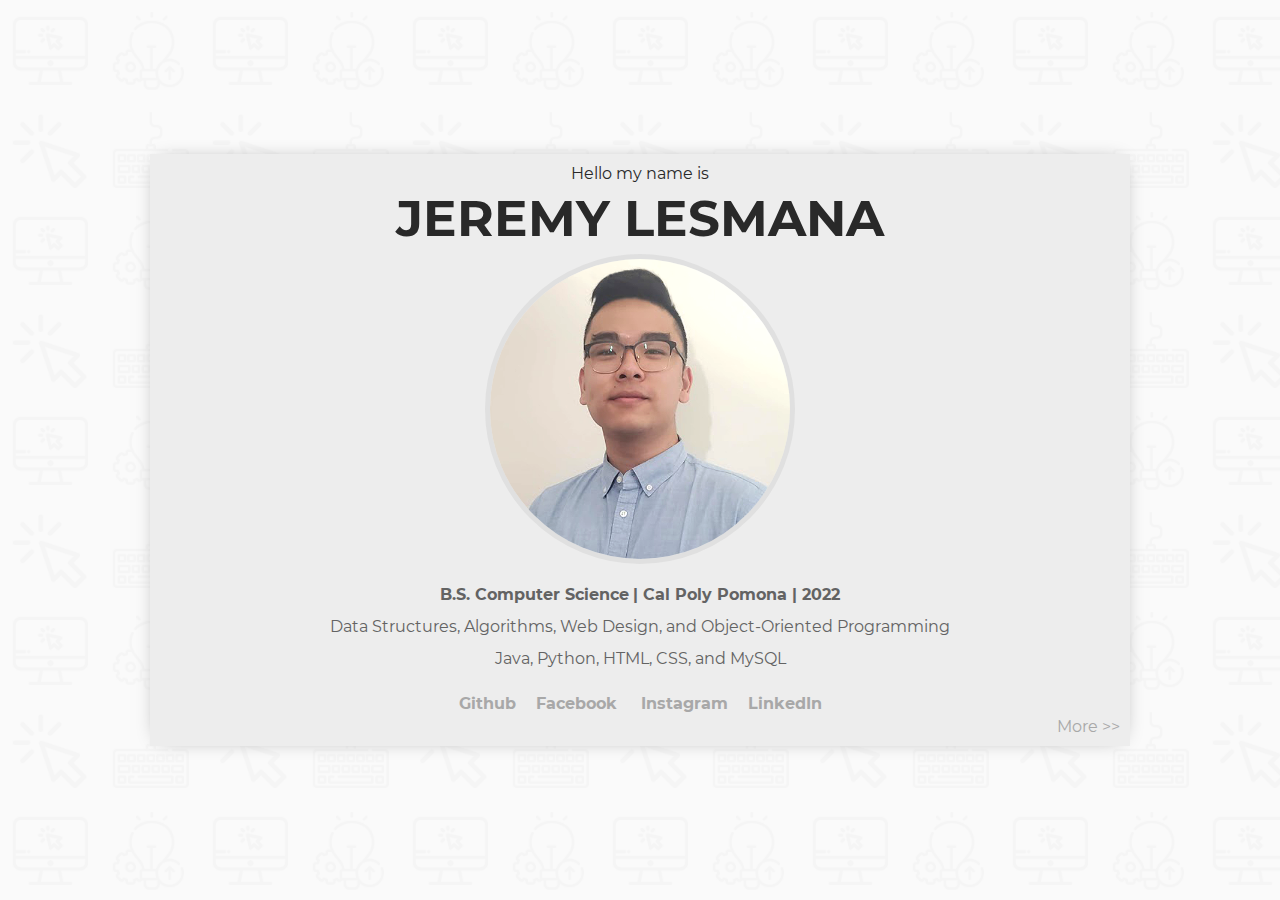
<file: index.html>
<html>
<head>
	<title>Jeremy Lesmana</title>

	<meta name="viewport" content="width=device-width, initial-scale=1.0">
	<link rel="stylesheet" href="style.css">

</head>
<body>
	<div class="pageWrap">
		<!-- starting the top of the box-->
		<div class="mainBox container centerText padding10">
			<div class="fontReg gray-dark">Hello my name is</div>
			<div class="fontBold fontBig padding5 gray-dark">JEREMY LESMANA</div>
			<img src="headshot.png" class="nicePic">
			<div class="pageGap15"></div>
			<div class="selfBio fontReg gray-med">
				<div class="fontBold title1">
					B.S. Computer Science</div>
				<div class="fontBold title1">
					| Cal Poly Pomona | 2022
				</div><br>
				Data Structures, Algorithms, Web Design, and Object-Oriented Programming<br>
				Java, Python, HTML, CSS, and MySQL
			</div>
			<div class="pageGap15"></div>

			<div class="socialWrapper">
				<a href="https://github.com/jeremylesmana" class="noDecor socialBox gray-light" target="_blank">
					Github
				</a>

				<a href="https://www.facebook.com/Lxsmana"  class="noDecor socialBox gray-light" target="_blank">
					Facebook
				</a>
			</div>
			<div class="socialWrapper">
				<a href="https://www.instagram.com/jeremy.lesmana/"  class="noDecor socialBox gray-light" target="_blank">
					Instagram
				</a>

				<a href="https://www.linkedin.com/in/jeremylesmana/"  class="noDecor socialBox gray-light" target="_blank">
					LinkedIn
				</a>
			</div>
			<br>
			<div class="moreButton">
				<a href="more.html" class="fontReg gray-light noDecor">More >></a>
			</div>
	</div>

</body>
</html>
</file>
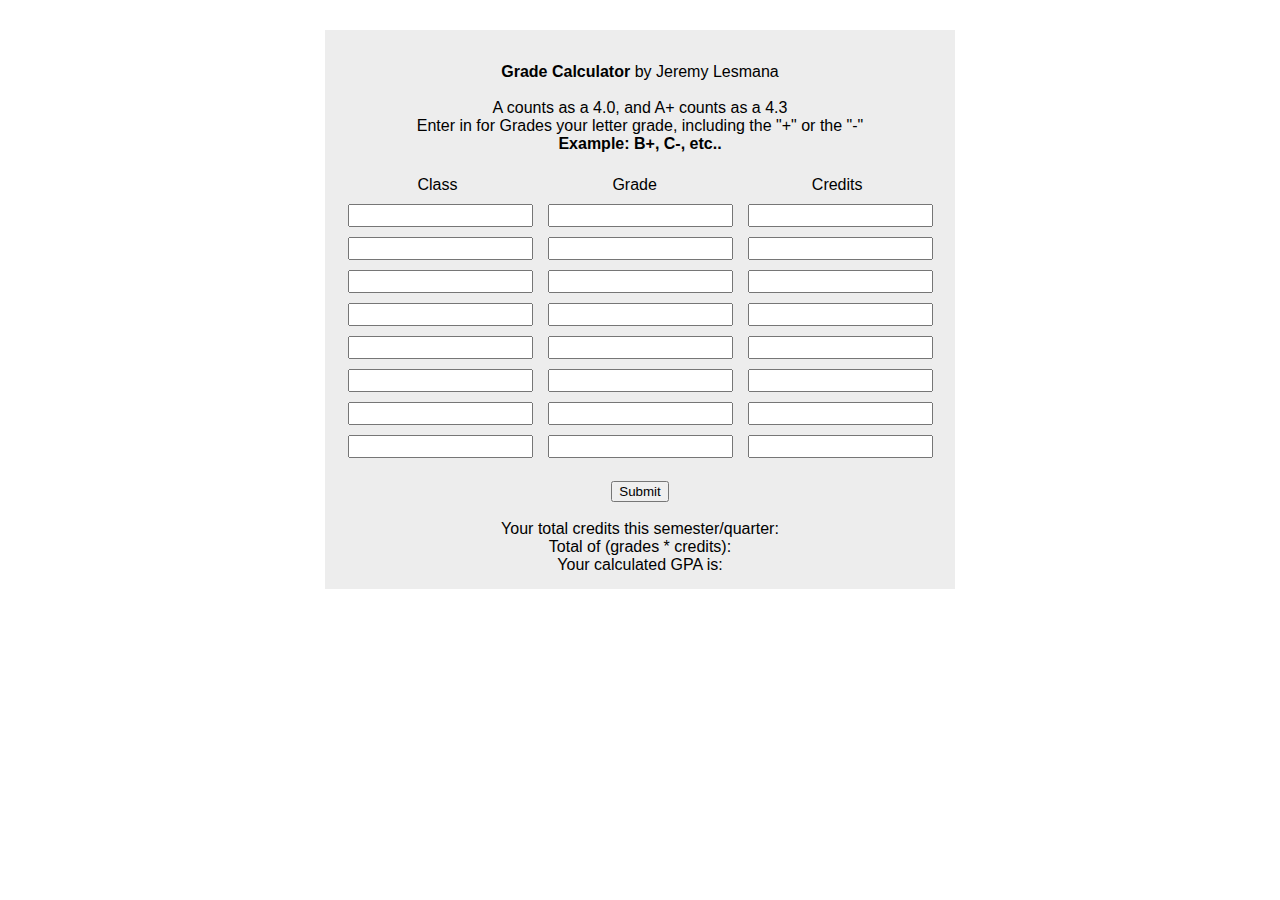
<file: jsTesting/gpa-calculator/index.html>
<!DOCTYPE html>
<html lang="en" dir="ltr">
  <head>
    <meta charset="utf-8">
    <meta name="viewport" content="width=device-width, initial-scale=1.0">
    <link rel="stylesheet" href="style.css">
    <title>GPA Calculator</title>
    <script type="text/javascript" src="gpa.js"></script>
  </head>
  <!-- yes I coded all this :) Jeremy Lesmana-->
  <!-- I know it's a bit messy, but I'm still learning javascript -->

  <body>
    <div class="padding15"></div>
    <div class="wrapper padding15"><br>
      <span><b>Grade Calculator</b> by Jeremy Lesmana</span><br><br>
      <span>A counts as a 4.0, and A+ counts as a 4.3<br>
        Enter in for Grades your letter grade, including the "+" or the "-"<br>
        <b>Example: B+, C-, etc..</b></span><br><br>
      <div class="inputLine">
        <span>Class</span>
        <span>Grade</span>
        <span>Credits</span>
      </div>

      <div class="inputLine">
        <input type="text" id="class1">
        <input type="text" id="grade1">
        <input type="text" id="credit1">
      </div>

      <div class="inputLine">
        <input type="text" id="class2">
        <input type="text" id="grade2">
        <input type="text" id="credit2">
      </div>

      <div class="inputLine">
        <input type="text" id="class3">
        <input type="text" id="grade3">
        <input type="text" id="credit3">
      </div>

      <div class="inputLine">
        <input type="text" id="class4">
        <input type="text" id="grade4">
        <input type="text" id="credit4">
      </div>

      <div class="inputLine">
        <input type="text" id="class5">
        <input type="text" id="grade5">
        <input type="text" id="credit5">
      </div>

      <div class="inputLine">
        <input type="text" id="class6">
        <input type="text" id="grade6">
        <input type="text" id="credit6">
      </div>

      <div class="inputLine">
        <input type="text" id="class7">
        <input type="text" id="grade7">
        <input type="text" id="credit7">
      </div>

      <div class="inputLine">
        <input type="text" id="class8">
        <input type="text" id="grade8">
        <input type="text" id="credit8">
      </div>
      <br>
      <button type="button" id="submitButton" onclick="calculate()">Submit</button>
      <br><br>
      Your total credits this semester/quarter: <span id="totalCred" style="font-weight: bold;"></span><br>
      Total of (grades * credits): <span id="totalGrade" style="font-weight: bold;"></span><br>
      Your calculated GPA is: <span id="result" style="font-weight: bold;"></span>
      <br>
      <span class="errorMsg"></span>
    </div>

    <!-- script starts here-->


  </body>
</html>
</file>
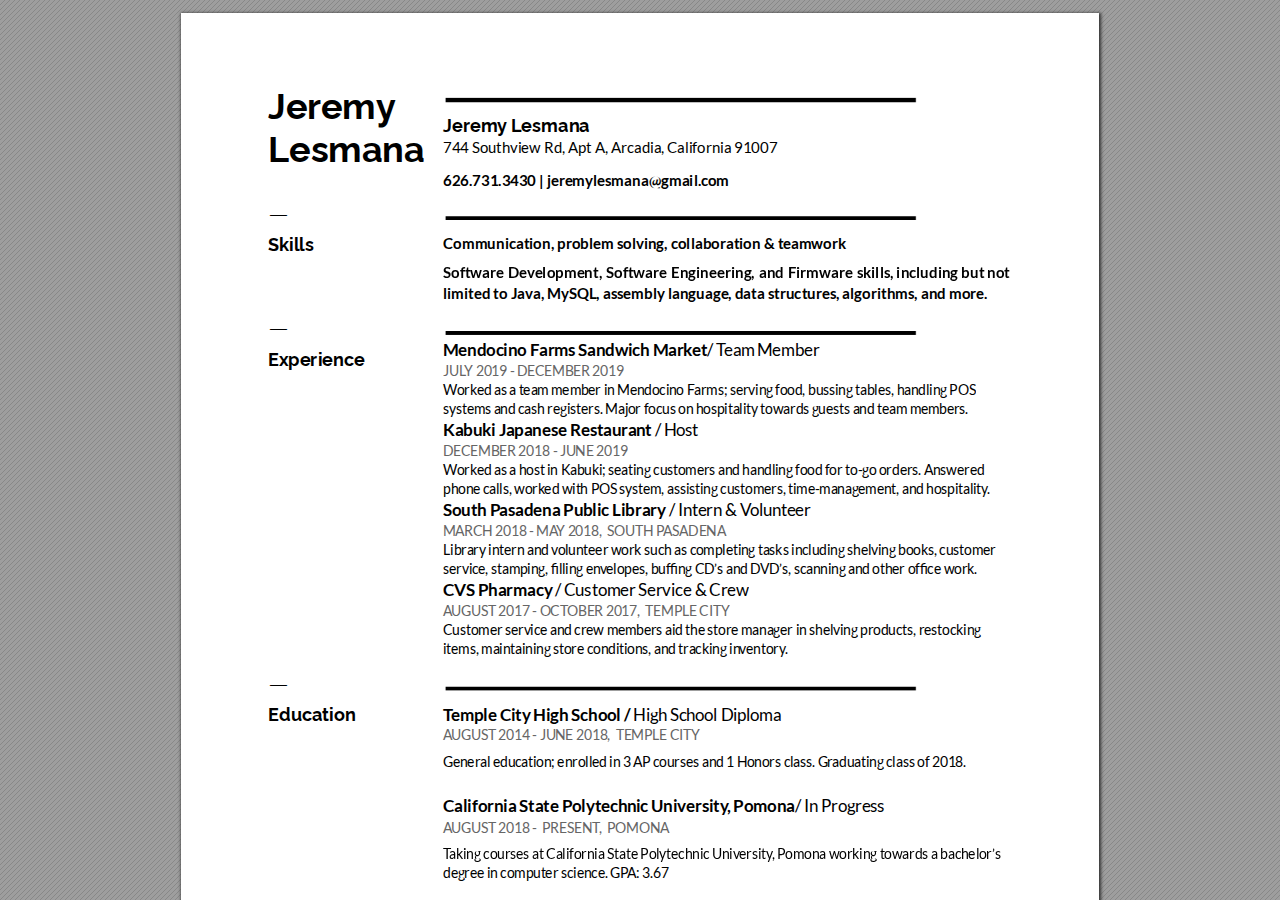
<file: Resume.html>
<!DOCTYPE html>
<!-- Created by pdf2htmlEX (https://github.com/pdf2htmlEX/pdf2htmlEX) -->
<html xmlns="http://www.w3.org/1999/xhtml">
<head>
<meta charset="utf-8"/>
<meta name="generator" content="pdf2htmlEX"/>
<meta http-equiv="X-UA-Compatible" content="IE=edge,chrome=1"/>
<style type="text/css">
/*! 
 * Base CSS for pdf2htmlEX
 * Copyright 2012,2013 Lu Wang <coolwanglu@gmail.com> 
 * https://github.com/pdf2htmlEX/pdf2htmlEX/blob/master/share/LICENSE
 */#sidebar{position:absolute;top:0;left:0;bottom:0;width:250px;padding:0;margin:0;overflow:auto}#page-container{position:absolute;top:0;left:0;margin:0;padding:0;border:0}@media screen{#sidebar.opened+#page-container{left:250px}#page-container{bottom:0;right:0;overflow:auto}.loading-indicator{display:none}.loading-indicator.active{display:block;position:absolute;width:64px;height:64px;top:50%;left:50%;margin-top:-32px;margin-left:-32px}.loading-indicator img{position:absolute;top:0;left:0;bottom:0;right:0}}@media print{@page{margin:0}html{margin:0}body{margin:0;-webkit-print-color-adjust:exact}#sidebar{display:none}#page-container{width:auto;height:auto;overflow:visible;background-color:transparent}.d{display:none}}.pf{position:relative;background-color:white;overflow:hidden;margin:0;border:0}.pc{position:absolute;border:0;padding:0;margin:0;top:0;left:0;width:100%;height:100%;overflow:hidden;display:block;transform-origin:0 0;-ms-transform-origin:0 0;-webkit-transform-origin:0 0}.pc.opened{display:block}.bf{position:absolute;border:0;margin:0;top:0;bottom:0;width:100%;height:100%;-ms-user-select:none;-moz-user-select:none;-webkit-user-select:none;user-select:none}.bi{position:absolute;border:0;margin:0;-ms-user-select:none;-moz-user-select:none;-webkit-user-select:none;user-select:none}@media print{.pf{margin:0;box-shadow:none;page-break-after:always;page-break-inside:avoid}@-moz-document url-prefix(){.pf{overflow:visible;border:1px solid #fff}.pc{overflow:visible}}}.c{position:absolute;border:0;padding:0;margin:0;overflow:hidden;display:block}.t{position:absolute;white-space:pre;font-size:1px;transform-origin:0 100%;-ms-transform-origin:0 100%;-webkit-transform-origin:0 100%;unicode-bidi:bidi-override;-moz-font-feature-settings:"liga" 0}.t:after{content:''}.t:before{content:'';display:inline-block}.t span{position:relative;unicode-bidi:bidi-override}._{display:inline-block;color:transparent;z-index:-1}::selection{background:rgba(127,255,255,0.4)}::-moz-selection{background:rgba(127,255,255,0.4)}.pi{display:none}.d{position:absolute;transform-origin:0 100%;-ms-transform-origin:0 100%;-webkit-transform-origin:0 100%}.it{border:0;background-color:rgba(255,255,255,0.0)}.ir:hover{cursor:pointer}</style>
<style type="text/css">
/*! 
 * Fancy styles for pdf2htmlEX
 * Copyright 2012,2013 Lu Wang <coolwanglu@gmail.com> 
 * https://github.com/pdf2htmlEX/pdf2htmlEX/blob/master/share/LICENSE
 */@keyframes fadein{from{opacity:0}to{opacity:1}}@-webkit-keyframes fadein{from{opacity:0}to{opacity:1}}@keyframes swing{0{transform:rotate(0)}10%{transform:rotate(0)}90%{transform:rotate(720deg)}100%{transform:rotate(720deg)}}@-webkit-keyframes swing{0{-webkit-transform:rotate(0)}10%{-webkit-transform:rotate(0)}90%{-webkit-transform:rotate(720deg)}100%{-webkit-transform:rotate(720deg)}}@media screen{#sidebar{background-color:#2f3236;background-image:url("[data-uri]")}#outline{font-family:Georgia,Times,"Times New Roman",serif;font-size:13px;margin:2em 1em}#outline ul{padding:0}#outline li{list-style-type:none;margin:1em 0}#outline li>ul{margin-left:1em}#outline a,#outline a:visited,#outline a:hover,#outline a:active{line-height:1.2;color:#e8e8e8;text-overflow:ellipsis;white-space:nowrap;text-decoration:none;display:block;overflow:hidden;outline:0}#outline a:hover{color:#0cf}#page-container{background-color:#9e9e9e;background-image:url("[data-uri]");-webkit-transition:left 500ms;transition:left 500ms}.pf{margin:13px auto;box-shadow:1px 1px 3px 1px #333;border-collapse:separate}.pc.opened{-webkit-animation:fadein 100ms;animation:fadein 100ms}.loading-indicator.active{-webkit-animation:swing 1.5s ease-in-out .01s infinite alternate none;animation:swing 1.5s ease-in-out .01s infinite alternate none}.checked{background:no-repeat url([data-uri])}}</style>
<style type="text/css">
.ff0{font-family:sans-serif;visibility:hidden;}
@font-face{font-family:ff1;src:url('[data-uri]')format("woff");}.ff1{font-family:ff1;line-height:0.959000;font-style:normal;font-weight:normal;visibility:visible;}
@font-face{font-family:ff2;src:url('[data-uri]')format("woff");}.ff2{font-family:ff2;line-height:0.958000;font-style:normal;font-weight:normal;visibility:visible;}
@font-face{font-family:ff3;src:url('[data-uri]')format("woff");}.ff3{font-family:ff3;line-height:0.954000;font-style:normal;font-weight:normal;visibility:visible;}
@font-face{font-family:ff4;src:url('[data-uri]')format("woff");}.ff4{font-family:ff4;line-height:0.708008;font-style:normal;font-weight:normal;visibility:visible;}
@font-face{font-family:ff5;src:url('[data-uri]')format("woff");}.ff5{font-family:ff5;line-height:0.666504;font-style:normal;font-weight:normal;visibility:visible;}
.m0{transform:matrix(0.375000,0.000000,0.000000,0.375000,0,0);-ms-transform:matrix(0.375000,0.000000,0.000000,0.375000,0,0);-webkit-transform:matrix(0.375000,0.000000,0.000000,0.375000,0,0);}
.v0{vertical-align:0.000000px;}
.ls0{letter-spacing:0.000000px;}
.sc_{text-shadow:none;}
.sc0{text-shadow:-0.015em 0 transparent,0 0.015em transparent,0.015em 0 transparent,0 -0.015em  transparent;}
@media screen and (-webkit-min-device-pixel-ratio:0){
.sc_{-webkit-text-stroke:0px transparent;}
.sc0{-webkit-text-stroke:0.015em transparent;text-shadow:none;}
}
.ws0{word-spacing:0.000000px;}
._4{margin-left:-10.001953px;}
._2{margin-left:-4.951173px;}
._3{margin-left:-3.815608px;}
._5{margin-left:-2.562199px;}
._0{margin-left:-1.535774px;}
._1{width:10.652270px;}
.fc1{color:rgb(102,102,102);}
.fc0{color:rgb(0,0,0);}
.fs5{font-size:36.000000px;}
.fs2{font-size:39.999999px;}
.fs4{font-size:44.000001px;}
.fs1{font-size:48.000000px;}
.fs3{font-size:55.999998px;}
.fs0{font-size:96.000000px;}
.y0{bottom:-0.750000px;}
.y7{bottom:11.100000px;}
.ya{bottom:12.720001px;}
.ye{bottom:13.725000px;}
.y3{bottom:13.815001px;}
.y20{bottom:14.039999px;}
.y2e{bottom:19.664999px;}
.y28{bottom:32.415000px;}
.y1f{bottom:33.164999px;}
.yd{bottom:33.975001px;}
.y9{bottom:40.590000px;}
.y6{bottom:44.100000px;}
.y2d{bottom:45.225000px;}
.y1e{bottom:52.289999px;}
.y2{bottom:56.565001px;}
.y27{bottom:59.039999px;}
.yc{bottom:63.225001px;}
.y5{bottom:65.969999px;}
.y1d{bottom:71.910000px;}
.y26{bottom:79.409999px;}
.y2c{bottom:82.664999px;}
.y1c{bottom:93.914999px;}
.y2b{bottom:108.225001px;}
.y1b{bottom:113.039999px;}
.y25{bottom:124.665000px;}
.y1a{bottom:132.164999px;}
.y2a{bottom:149.625000px;}
.y24{bottom:151.289999px;}
.y19{bottom:151.785000px;}
.y23{bottom:170.910000px;}
.y18{bottom:173.789999px;}
.y17{bottom:192.914999px;}
.y16{bottom:212.039999px;}
.y15{bottom:231.660000px;}
.y29{bottom:243.000000px;}
.y14{bottom:253.664999px;}
.y13{bottom:272.789999px;}
.y12{bottom:291.914999px;}
.y22{bottom:309.375000px;}
.y11{bottom:311.535000px;}
.y21{bottom:466.875000px;}
.y10{bottom:533.250000px;}
.yf{bottom:822.375000px;}
.yb{bottom:888.750000px;}
.y8{bottom:937.125000px;}
.y4{bottom:1003.500000px;}
.y1{bottom:1024.875000px;}
.hd{height:27.918000px;}
.h7{height:30.939999px;}
.h6{height:31.019999px;}
.hc{height:34.122001px;}
.h5{height:35.040000px;}
.h9{height:39.648436px;}
.h8{height:66.375000px;}
.h3{height:70.080000px;}
.h2{height:96.750000px;}
.ha{height:114.750000px;}
.h4{height:118.125000px;}
.hf{height:159.750000px;}
.he{height:223.875000px;}
.hb{height:355.500000px;}
.h0{height:1188.000000px;}
.h1{height:1188.750000px;}
.w2{width:173.250000px;}
.w3{width:582.750000px;}
.w0{width:918.000000px;}
.w1{width:918.750000px;}
.x0{left:0.000000px;}
.x2{left:5.625000px;}
.x4{left:7.875000px;}
.x1{left:81.000000px;}
.x3{left:254.250000px;}
@media print{
.v0{vertical-align:0.000000pt;}
.ls0{letter-spacing:0.000000pt;}
.ws0{word-spacing:0.000000pt;}
._4{margin-left:-8.890625pt;}
._2{margin-left:-4.401042pt;}
._3{margin-left:-3.391651pt;}
._5{margin-left:-2.277510pt;}
._0{margin-left:-1.365133pt;}
._1{width:9.468685pt;}
.fs5{font-size:32.000000pt;}
.fs2{font-size:35.555555pt;}
.fs4{font-size:39.111112pt;}
.fs1{font-size:42.666667pt;}
.fs3{font-size:49.777776pt;}
.fs0{font-size:85.333333pt;}
.y0{bottom:-0.666667pt;}
.y7{bottom:9.866667pt;}
.ya{bottom:11.306667pt;}
.ye{bottom:12.200000pt;}
.y3{bottom:12.280001pt;}
.y20{bottom:12.479999pt;}
.y2e{bottom:17.479999pt;}
.y28{bottom:28.813333pt;}
.y1f{bottom:29.479999pt;}
.yd{bottom:30.200001pt;}
.y9{bottom:36.080000pt;}
.y6{bottom:39.200000pt;}
.y2d{bottom:40.200000pt;}
.y1e{bottom:46.479999pt;}
.y2{bottom:50.280001pt;}
.y27{bottom:52.479999pt;}
.yc{bottom:56.200001pt;}
.y5{bottom:58.639999pt;}
.y1d{bottom:63.920000pt;}
.y26{bottom:70.586666pt;}
.y2c{bottom:73.479999pt;}
.y1c{bottom:83.479999pt;}
.y2b{bottom:96.200001pt;}
.y1b{bottom:100.479999pt;}
.y25{bottom:110.813333pt;}
.y1a{bottom:117.479999pt;}
.y2a{bottom:133.000000pt;}
.y24{bottom:134.479999pt;}
.y19{bottom:134.920000pt;}
.y23{bottom:151.920000pt;}
.y18{bottom:154.479999pt;}
.y17{bottom:171.479999pt;}
.y16{bottom:188.479999pt;}
.y15{bottom:205.920000pt;}
.y29{bottom:216.000000pt;}
.y14{bottom:225.479999pt;}
.y13{bottom:242.479999pt;}
.y12{bottom:259.479999pt;}
.y22{bottom:275.000000pt;}
.y11{bottom:276.920000pt;}
.y21{bottom:415.000000pt;}
.y10{bottom:474.000000pt;}
.yf{bottom:731.000000pt;}
.yb{bottom:790.000000pt;}
.y8{bottom:833.000000pt;}
.y4{bottom:892.000000pt;}
.y1{bottom:911.000000pt;}
.hd{height:24.816000pt;}
.h7{height:27.502222pt;}
.h6{height:27.573333pt;}
.hc{height:30.330667pt;}
.h5{height:31.146667pt;}
.h9{height:35.243054pt;}
.h8{height:59.000000pt;}
.h3{height:62.293333pt;}
.h2{height:86.000000pt;}
.ha{height:102.000000pt;}
.h4{height:105.000000pt;}
.hf{height:142.000000pt;}
.he{height:199.000000pt;}
.hb{height:316.000000pt;}
.h0{height:1056.000000pt;}
.h1{height:1056.666667pt;}
.w2{width:154.000000pt;}
.w3{width:518.000000pt;}
.w0{width:816.000000pt;}
.w1{width:816.666667pt;}
.x0{left:0.000000pt;}
.x2{left:5.000000pt;}
.x4{left:7.000000pt;}
.x1{left:72.000000pt;}
.x3{left:226.000000pt;}
}
</style>
<script>
/*
 Copyright 2012 Mozilla Foundation 
 Copyright 2013 Lu Wang <coolwanglu@gmail.com>
 Apachine License Version 2.0 
*/
(function(){function b(a,b,e,f){var c=(a.className||"").split(/\s+/g);""===c[0]&&c.shift();var d=c.indexOf(b);0>d&&e&&c.push(b);0<=d&&f&&c.splice(d,1);a.className=c.join(" ");return 0<=d}if(!("classList"in document.createElement("div"))){var e={add:function(a){b(this.element,a,!0,!1)},contains:function(a){return b(this.element,a,!1,!1)},remove:function(a){b(this.element,a,!1,!0)},toggle:function(a){b(this.element,a,!0,!0)}};Object.defineProperty(HTMLElement.prototype,"classList",{get:function(){if(this._classList)return this._classList;
var a=Object.create(e,{element:{value:this,writable:!1,enumerable:!0}});Object.defineProperty(this,"_classList",{value:a,writable:!1,enumerable:!1});return a},enumerable:!0})}})();
</script>
<script>
(function(){/*
 pdf2htmlEX.js: Core UI functions for pdf2htmlEX 
 Copyright 2012,2013 Lu Wang <coolwanglu@gmail.com> and other contributors 
 https://github.com/pdf2htmlEX/pdf2htmlEX/blob/master/share/LICENSE 
*/
var pdf2htmlEX=window.pdf2htmlEX=window.pdf2htmlEX||{},CSS_CLASS_NAMES={page_frame:"pf",page_content_box:"pc",page_data:"pi",background_image:"bi",link:"l",input_radio:"ir",__dummy__:"no comma"},DEFAULT_CONFIG={container_id:"page-container",sidebar_id:"sidebar",outline_id:"outline",loading_indicator_cls:"loading-indicator",preload_pages:3,render_timeout:100,scale_step:0.9,key_handler:!0,hashchange_handler:!0,view_history_handler:!0,__dummy__:"no comma"},EPS=1E-6;
function invert(a){var b=a[0]*a[3]-a[1]*a[2];return[a[3]/b,-a[1]/b,-a[2]/b,a[0]/b,(a[2]*a[5]-a[3]*a[4])/b,(a[1]*a[4]-a[0]*a[5])/b]}function transform(a,b){return[a[0]*b[0]+a[2]*b[1]+a[4],a[1]*b[0]+a[3]*b[1]+a[5]]}function get_page_number(a){return parseInt(a.getAttribute("data-page-no"),16)}function disable_dragstart(a){for(var b=0,c=a.length;b<c;++b)a[b].addEventListener("dragstart",function(){return!1},!1)}
function clone_and_extend_objs(a){for(var b={},c=0,e=arguments.length;c<e;++c){var h=arguments[c],d;for(d in h)h.hasOwnProperty(d)&&(b[d]=h[d])}return b}
function Page(a){if(a){this.shown=this.loaded=!1;this.page=a;this.num=get_page_number(a);this.original_height=a.clientHeight;this.original_width=a.clientWidth;var b=a.getElementsByClassName(CSS_CLASS_NAMES.page_content_box)[0];b&&(this.content_box=b,this.original_scale=this.cur_scale=this.original_height/b.clientHeight,this.page_data=JSON.parse(a.getElementsByClassName(CSS_CLASS_NAMES.page_data)[0].getAttribute("data-data")),this.ctm=this.page_data.ctm,this.ictm=invert(this.ctm),this.loaded=!0)}}
Page.prototype={hide:function(){this.loaded&&this.shown&&(this.content_box.classList.remove("opened"),this.shown=!1)},show:function(){this.loaded&&!this.shown&&(this.content_box.classList.add("opened"),this.shown=!0)},rescale:function(a){this.cur_scale=0===a?this.original_scale:a;this.loaded&&(a=this.content_box.style,a.msTransform=a.webkitTransform=a.transform="scale("+this.cur_scale.toFixed(3)+")");a=this.page.style;a.height=this.original_height*this.cur_scale+"px";a.width=this.original_width*this.cur_scale+
"px"},view_position:function(){var a=this.page,b=a.parentNode;return[b.scrollLeft-a.offsetLeft-a.clientLeft,b.scrollTop-a.offsetTop-a.clientTop]},height:function(){return this.page.clientHeight},width:function(){return this.page.clientWidth}};function Viewer(a){this.config=clone_and_extend_objs(DEFAULT_CONFIG,0<arguments.length?a:{});this.pages_loading=[];this.init_before_loading_content();var b=this;document.addEventListener("DOMContentLoaded",function(){b.init_after_loading_content()},!1)}
Viewer.prototype={scale:1,cur_page_idx:0,first_page_idx:0,init_before_loading_content:function(){this.pre_hide_pages()},initialize_radio_button:function(){for(var a=document.getElementsByClassName(CSS_CLASS_NAMES.input_radio),b=0;b<a.length;b++)a[b].addEventListener("click",function(){this.classList.toggle("checked")})},init_after_loading_content:function(){this.sidebar=document.getElementById(this.config.sidebar_id);this.outline=document.getElementById(this.config.outline_id);this.container=document.getElementById(this.config.container_id);
this.loading_indicator=document.getElementsByClassName(this.config.loading_indicator_cls)[0];for(var a=!0,b=this.outline.childNodes,c=0,e=b.length;c<e;++c)if("ul"===b[c].nodeName.toLowerCase()){a=!1;break}a||this.sidebar.classList.add("opened");this.find_pages();if(0!=this.pages.length){disable_dragstart(document.getElementsByClassName(CSS_CLASS_NAMES.background_image));this.config.key_handler&&this.register_key_handler();var h=this;this.config.hashchange_handler&&window.addEventListener("hashchange",
function(a){h.navigate_to_dest(document.location.hash.substring(1))},!1);this.config.view_history_handler&&window.addEventListener("popstate",function(a){a.state&&h.navigate_to_dest(a.state)},!1);this.container.addEventListener("scroll",function(){h.update_page_idx();h.schedule_render(!0)},!1);[this.container,this.outline].forEach(function(a){a.addEventListener("click",h.link_handler.bind(h),!1)});this.initialize_radio_button();this.render()}},find_pages:function(){for(var a=[],b={},c=this.container.childNodes,
e=0,h=c.length;e<h;++e){var d=c[e];d.nodeType===Node.ELEMENT_NODE&&d.classList.contains(CSS_CLASS_NAMES.page_frame)&&(d=new Page(d),a.push(d),b[d.num]=a.length-1)}this.pages=a;this.page_map=b},load_page:function(a,b,c){var e=this.pages;if(!(a>=e.length||(e=e[a],e.loaded||this.pages_loading[a]))){var e=e.page,h=e.getAttribute("data-page-url");if(h){this.pages_loading[a]=!0;var d=e.getElementsByClassName(this.config.loading_indicator_cls)[0];"undefined"===typeof d&&(d=this.loading_indicator.cloneNode(!0),
d.classList.add("active"),e.appendChild(d));var f=this,g=new XMLHttpRequest;g.open("GET",h,!0);g.onload=function(){if(200===g.status||0===g.status){var b=document.createElement("div");b.innerHTML=g.responseText;for(var d=null,b=b.childNodes,e=0,h=b.length;e<h;++e){var p=b[e];if(p.nodeType===Node.ELEMENT_NODE&&p.classList.contains(CSS_CLASS_NAMES.page_frame)){d=p;break}}b=f.pages[a];f.container.replaceChild(d,b.page);b=new Page(d);f.pages[a]=b;b.hide();b.rescale(f.scale);disable_dragstart(d.getElementsByClassName(CSS_CLASS_NAMES.background_image));
f.schedule_render(!1);c&&c(b)}delete f.pages_loading[a]};g.send(null)}void 0===b&&(b=this.config.preload_pages);0<--b&&(f=this,setTimeout(function(){f.load_page(a+1,b)},0))}},pre_hide_pages:function(){var a="@media screen{."+CSS_CLASS_NAMES.page_content_box+"{display:none;}}",b=document.createElement("style");b.styleSheet?b.styleSheet.cssText=a:b.appendChild(document.createTextNode(a));document.head.appendChild(b)},render:function(){for(var a=this.container,b=a.scrollTop,c=a.clientHeight,a=b-c,b=
b+c+c,c=this.pages,e=0,h=c.length;e<h;++e){var d=c[e],f=d.page,g=f.offsetTop+f.clientTop,f=g+f.clientHeight;g<=b&&f>=a?d.loaded?d.show():this.load_page(e):d.hide()}},update_page_idx:function(){var a=this.pages,b=a.length;if(!(2>b)){for(var c=this.container,e=c.scrollTop,c=e+c.clientHeight,h=-1,d=b,f=d-h;1<f;){var g=h+Math.floor(f/2),f=a[g].page;f.offsetTop+f.clientTop+f.clientHeight>=e?d=g:h=g;f=d-h}this.first_page_idx=d;for(var g=h=this.cur_page_idx,k=0;d<b;++d){var f=a[d].page,l=f.offsetTop+f.clientTop,
f=f.clientHeight;if(l>c)break;f=(Math.min(c,l+f)-Math.max(e,l))/f;if(d===h&&Math.abs(f-1)<=EPS){g=h;break}f>k&&(k=f,g=d)}this.cur_page_idx=g}},schedule_render:function(a){if(void 0!==this.render_timer){if(!a)return;clearTimeout(this.render_timer)}var b=this;this.render_timer=setTimeout(function(){delete b.render_timer;b.render()},this.config.render_timeout)},register_key_handler:function(){var a=this;window.addEventListener("DOMMouseScroll",function(b){if(b.ctrlKey){b.preventDefault();var c=a.container,
e=c.getBoundingClientRect(),c=[b.clientX-e.left-c.clientLeft,b.clientY-e.top-c.clientTop];a.rescale(Math.pow(a.config.scale_step,b.detail),!0,c)}},!1);window.addEventListener("keydown",function(b){var c=!1,e=b.ctrlKey||b.metaKey,h=b.altKey;switch(b.keyCode){case 61:case 107:case 187:e&&(a.rescale(1/a.config.scale_step,!0),c=!0);break;case 173:case 109:case 189:e&&(a.rescale(a.config.scale_step,!0),c=!0);break;case 48:e&&(a.rescale(0,!1),c=!0);break;case 33:h?a.scroll_to(a.cur_page_idx-1):a.container.scrollTop-=
a.container.clientHeight;c=!0;break;case 34:h?a.scroll_to(a.cur_page_idx+1):a.container.scrollTop+=a.container.clientHeight;c=!0;break;case 35:a.container.scrollTop=a.container.scrollHeight;c=!0;break;case 36:a.container.scrollTop=0,c=!0}c&&b.preventDefault()},!1)},rescale:function(a,b,c){var e=this.scale;this.scale=a=0===a?1:b?e*a:a;c||(c=[0,0]);b=this.container;c[0]+=b.scrollLeft;c[1]+=b.scrollTop;for(var h=this.pages,d=h.length,f=this.first_page_idx;f<d;++f){var g=h[f].page;if(g.offsetTop+g.clientTop>=
c[1])break}g=f-1;0>g&&(g=0);var g=h[g].page,k=g.clientWidth,f=g.clientHeight,l=g.offsetLeft+g.clientLeft,m=c[0]-l;0>m?m=0:m>k&&(m=k);k=g.offsetTop+g.clientTop;c=c[1]-k;0>c?c=0:c>f&&(c=f);for(f=0;f<d;++f)h[f].rescale(a);b.scrollLeft+=m/e*a+g.offsetLeft+g.clientLeft-m-l;b.scrollTop+=c/e*a+g.offsetTop+g.clientTop-c-k;this.schedule_render(!0)},fit_width:function(){var a=this.cur_page_idx;this.rescale(this.container.clientWidth/this.pages[a].width(),!0);this.scroll_to(a)},fit_height:function(){var a=this.cur_page_idx;
this.rescale(this.container.clientHeight/this.pages[a].height(),!0);this.scroll_to(a)},get_containing_page:function(a){for(;a;){if(a.nodeType===Node.ELEMENT_NODE&&a.classList.contains(CSS_CLASS_NAMES.page_frame)){a=get_page_number(a);var b=this.page_map;return a in b?this.pages[b[a]]:null}a=a.parentNode}return null},link_handler:function(a){var b=a.target,c=b.getAttribute("data-dest-detail");if(c){if(this.config.view_history_handler)try{var e=this.get_current_view_hash();window.history.replaceState(e,
"","#"+e);window.history.pushState(c,"","#"+c)}catch(h){}this.navigate_to_dest(c,this.get_containing_page(b));a.preventDefault()}},navigate_to_dest:function(a,b){try{var c=JSON.parse(a)}catch(e){return}if(c instanceof Array){var h=c[0],d=this.page_map;if(h in d){for(var f=d[h],h=this.pages[f],d=2,g=c.length;d<g;++d){var k=c[d];if(null!==k&&"number"!==typeof k)return}for(;6>c.length;)c.push(null);var g=b||this.pages[this.cur_page_idx],d=g.view_position(),d=transform(g.ictm,[d[0],g.height()-d[1]]),
g=this.scale,l=[0,0],m=!0,k=!1,n=this.scale;switch(c[1]){case "XYZ":l=[null===c[2]?d[0]:c[2]*n,null===c[3]?d[1]:c[3]*n];g=c[4];if(null===g||0===g)g=this.scale;k=!0;break;case "Fit":case "FitB":l=[0,0];k=!0;break;case "FitH":case "FitBH":l=[0,null===c[2]?d[1]:c[2]*n];k=!0;break;case "FitV":case "FitBV":l=[null===c[2]?d[0]:c[2]*n,0];k=!0;break;case "FitR":l=[c[2]*n,c[5]*n],m=!1,k=!0}if(k){this.rescale(g,!1);var p=this,c=function(a){l=transform(a.ctm,l);m&&(l[1]=a.height()-l[1]);p.scroll_to(f,l)};h.loaded?
c(h):(this.load_page(f,void 0,c),this.scroll_to(f))}}}},scroll_to:function(a,b){var c=this.pages;if(!(0>a||a>=c.length)){c=c[a].view_position();void 0===b&&(b=[0,0]);var e=this.container;e.scrollLeft+=b[0]-c[0];e.scrollTop+=b[1]-c[1]}},get_current_view_hash:function(){var a=[],b=this.pages[this.cur_page_idx];a.push(b.num);a.push("XYZ");var c=b.view_position(),c=transform(b.ictm,[c[0],b.height()-c[1]]);a.push(c[0]/this.scale);a.push(c[1]/this.scale);a.push(this.scale);return JSON.stringify(a)}};
pdf2htmlEX.Viewer=Viewer;})();
</script>
<script>
try{
pdf2htmlEX.defaultViewer = new pdf2htmlEX.Viewer({});
}catch(e){}
</script>
<title></title>
</head>
<body>
<div id="sidebar">
<div id="outline">
</div>
</div>
<div id="page-container">
<div id="pf1" class="pf w0 h0" data-page-no="1"><div class="pc pc1 w0 h0"><img class="bi x0 y0 w1 h1" alt="" src="[data-uri]"/><div class="c x1 y1 w2 h2"><div class="t m0 x2 h3 y2 ff1 fs0 fc0 sc0 ls0 ws0">Jer<span class="_ _0"></span>emy</div><div class="t m0 x2 h3 y3 ff1 fs0 fc0 sc0 ls0 ws0">Lesmana</div></div><div class="c x3 y4 w3 h4"><div class="t m0 x4 h5 y5 ff1 fs1 fc0 sc0 ls0 ws0">Jerem<span class="_ _0"></span>y L<span class="_ _0"></span>esmana</div><div class="t m0 x4 h6 y6 ff2 fs2 fc0 sc0 ls0 ws0">744 Southview Rd, Apt A, Arcadia, California 91007</div><div class="t m0 x4 h7 y7 ff3 fs2 fc0 sc0 ls0 ws0">626.731.3430 | jeremylesmana@gmail.co<span class="_ _0"></span>m</div></div><div class="c x1 y8 w2 h8"><div class="t m0 x2 h9 y9 ff4 fs3 fc0 sc0 ls0 ws0">ㅡ</div><div class="t m0 x2 h5 ya ff1 fs1 fc0 sc0 ls0 ws0">Skills</div></div><div class="c x3 yb w3 ha"><div class="t m0 x4 h7 yc ff3 fs2 fc0 sc0 ls0 ws0">Communication, problem solving, collaboration &amp; team<span class="_ _0"></span>work</div><div class="t m0 x4 h7 yd ff3 fs2 fc0 sc0 ls0 ws0">Software<span class="_ _1"> </span>Dev<span class="_ _0"></span>elopment,<span class="_ _1"> </span>Software<span class="_ _1"> </span>Engineering,<span class="_ _1"> </span>and<span class="_ _1"> </span>Firmware<span class="_ _1"> </span>skills,<span class="_"> </span>including<span class="_"> </span>but<span class="_"> </span>not</div><div class="t m0 x4 h7 ye ff3 fs2 fc0 sc0 ls0 ws0">limited to Java, MySQL, assembly language, data structures,<span class="_"> </span>algorithms, and more.</div></div><div class="c x1 yf w2 h8"><div class="t m0 x2 h9 y9 ff4 fs3 fc0 sc0 ls0 ws0">ㅡ</div><div class="t m0 x2 h5 ya ff1 fs1 fc0 sc0 ls0 ws0">Experience</div></div><div class="c x3 y10 w3 hb"><div class="t m0 x4 hc y11 ff3 fs4 fc0 sc0 ls0 ws0">Mendocino Farms Sandwich Mark<span class="_ _0"></span>et<span class="ff2">/ T<span class="_ _2"></span>eam Member</span></div><div class="t m0 x4 hd y12 ff2 fs5 fc1 sc0 ls0 ws0">JUL<span class="_ _3"></span>Y 2019 - DECEMBER 2019</div><div class="t m0 x4 hd y13 ff2 fs5 fc0 sc0 ls0 ws0">Work<span class="_ _0"></span>ed as a team member in Mendocino Farms; serving<span class="_"> </span>food, bussing tables, handling POS</div><div class="t m0 x4 hd y14 ff2 fs5 fc0 sc0 ls0 ws0">systems and cash registers. Major focus on hospitality<span class="_"> </span>towards guests and team members.</div><div class="t m0 x4 hc y15 ff3 fs4 fc0 sc0 ls0 ws0">Kabuki Japanese Restaura<span class="_ _0"></span>nt<span class="_"> </span><span class="ff2">/ Host</span></div><div class="t m0 x4 hd y16 ff2 fs5 fc1 sc0 ls0 ws0">DECEMBER 2018 - JUNE 2019</div><div class="t m0 x4 hd y17 ff2 fs5 fc0 sc0 ls0 ws0">Work<span class="_ _0"></span>ed as a host in Kabuki; seating customers and<span class="_"> </span>handling food for to-go orders. Answered</div><div class="t m0 x4 hd y18 ff2 fs5 fc0 sc0 ls0 ws0">phone calls, work<span class="_ _0"></span>ed with POS system, assisting customers,<span class="_"> </span>time-management, and hospitality<span class="_ _0"></span>.</div><div class="t m0 x4 hc y19 ff3 fs4 fc0 sc0 ls0 ws0">South P<span class="_ _0"></span>asadena Public Library<span class="_"> </span><span class="ff2">/ Intern &amp; V<span class="_ _3"></span>olunteer</span></div><div class="t m0 x4 hd y1a ff2 fs5 fc1 sc0 ls0 ws0">MARCH 2018 - MA<span class="_ _3"></span>Y 2018,  SOUTH P<span class="_ _0"></span>ASADENA</div><div class="t m0 x4 hd y1b ff5 fs5 fc0 sc0 ls0 ws0"> <span class="_ _4"></span><span class="ff2">Library intern and v<span class="_ _0"></span>olunteer work such as completing<span class="_"> </span>tasks including shelving books, customer</span></div><div class="t m0 x4 hd y1c ff2 fs5 fc0 sc0 ls0 ws0">service, stamping, ﬁlling env<span class="_ _0"></span>elopes, bufﬁng CD’s<span class="_"> </span>and D<span class="_ _0"></span>VD’s, scanning and other ofﬁce work.</div><div class="t m0 x4 hc y1d ff3 fs4 fc0 sc0 ls0 ws0">CVS Pharmacy<span class="_"> </span><span class="ff2">/ Customer Service &amp; Crew</span></div><div class="t m0 x4 hd y1e ff2 fs5 fc1 sc0 ls0 ws0">A<span class="_ _0"></span>UGUST 2017 - OCT<span class="_ _0"></span>OBER 2017,  TEMPLE CITY</div><div class="t m0 x4 hd y1f ff2 fs5 fc0 sc0 ls0 ws0">Customer service and crew members aid the store manager<span class="_"> </span>in shelving products, restocking</div><div class="t m0 x4 hd y20 ff2 fs5 fc0 sc0 ls0 ws0">items, maintaining store conditions, and tracking<span class="_"> </span>in<span class="_ _0"></span>ventory<span class="_ _5"></span>.</div></div><div class="c x1 y21 w2 h8"><div class="t m0 x2 h9 y9 ff4 fs3 fc0 sc0 ls0 ws0">ㅡ</div><div class="t m0 x2 h5 ya ff1 fs1 fc0 sc0 ls0 ws0">Education</div></div><div class="c x3 y22 w3 he"><div class="t m0 x4 hc y23 ff3 fs4 fc0 sc0 ls0 ws0">T<span class="_ _2"></span>emple City High School /<span class="_"> </span><span class="ff2">High School Diploma</span></div><div class="t m0 x4 hd y24 ff2 fs5 fc1 sc0 ls0 ws0">A<span class="_ _0"></span>UGUST 2014 - JUNE 2018,  TEMPLE CITY</div><div class="t m0 x4 hd y25 ff2 fs5 fc0 sc0 ls0 ws0">General education; enrolled in 3 AP courses and 1<span class="_"> </span>Honors class. Gr<span class="_ _0"></span>aduating class of 2018.</div><div class="t m0 x4 hc y26 ff3 fs4 fc0 sc0 ls0 ws0">California State Polytech<span class="_ _0"></span>nic University<span class="_ _3"></span>, Pomona<span class="ff2">/ In<span class="_"> </span>Progress</span></div><div class="t m0 x4 hd y27 ff2 fs5 fc1 sc0 ls0 ws0">A<span class="_ _0"></span>UGUST 2018 -  PRESENT<span class="_ _5"></span>,  POMONA</div><div class="t m0 x4 hd y28 ff2 fs5 fc0 sc0 ls0 ws0">T<span class="_ _2"></span>aking courses at California State Polytechnic University<span class="_ _3"></span>,<span class="_"> </span>Pomona working towards a bachelor’s</div><div class="t m0 x4 hd y20 ff2 fs5 fc0 sc0 ls0 ws0">degree in computer science. GP<span class="_ _5"></span>A: 3.67</div></div><div class="c x1 y29 w2 h8"><div class="t m0 x2 h9 y9 ff4 fs3 fc0 sc0 ls0 ws0">ㅡ</div><div class="t m0 x2 h5 ya ff1 fs1 fc0 sc0 ls0 ws0">A<span class="_ _5"></span>wards</div></div><div class="c x3 y2a w3 hf"><div class="t m0 x4 h7 y2b ff3 fs2 fc0 sc0 ls0 ws0">ANSI F<span class="_ _0"></span>ood Handler Certiﬁcate</div><div class="t m0 x4 hd y2c ff2 fs5 fc1 sc0 ls0 ws0">MA<span class="_ _3"></span>Y 2019 (V<span class="_ _5"></span>ALID UNTIL MA<span class="_ _5"></span>Y 2022) - servsafe.com</div><div class="t m0 x4 h7 y2d ff3 fs2 fc0 sc0 ls0 ws0">Solidworks Associate Certiﬁcate</div><div class="t m0 x4 hd y2e ff2 fs5 fc1 sc0 ls0 ws0">APRIL 2017 - 100% P<span class="_ _5"></span>ASSING SCORE</div></div></div><div class="pi" data-data='{"ctm":[1.500000,0.000000,0.000000,1.500000,0.000000,0.000000]}'></div></div>
</div>
<div class="loading-indicator">
<img alt="" src="[data-uri]"/>
</div>
</body>
</html>
</file>
<file: style.css>
@font-face {
	font-family: MonReg;
	src: url(font-mon/Montserrat-Regular.ttf);
}

@font-face {
	font-family: MonBold;
	src: url(font-mon/Montserrat-Bold.ttf);
}

body {
	margin: 0 auto;
	background-color: #fafafa;
	background-image: url("assets/background.png");
	padding: 0px;
}

.fontBold {
	font-family: MonBold;
}

.pageWrap {
	width: 100%;
	height: 100%;
	background-color: #fafafa;
	background-image: url("assets/background.png");
	background-size: 200px;
	margin: 0 auto;
	padding: 0px;
	align-items:center;
	display: flex;
}

.container {
	width:100%;
	margin-right:auto;
	margin-left:auto;
	max-width: 960px;
}

.mainBox{
	background-color: #ededed;
	box-shadow: 0px 0px 20px -10px gray;
}

.padding5 {
	padding: 5px;
}

.padding10 {
	padding: 10px;
}

.centerText {
	text-align: center;
}


.fontReg {
	font-family: MonReg;
}

.fontBig {
	font-size: 50px;
}

.nicePic {
	border-radius: 50%;
	max-width: 300px;
	border: 5px solid #e0e0e0;
}

.pageGap15 {
	padding-top: 15px;
}

.selfBio {
	line-height: 2;
}

.socialWrapper{
	display:inline-flex;
}

.socialBox {
	font-family: MonBold;
	font-size: 16px;
	padding-left: 10px;
	padding-right: 10px;
	padding-top: 4px;
	padding-bottom: 4px;

}

.socialBox:hover {
	background-color: white;
	text-decoration: underline;
	color: #636363;
}

.title1 {
	display: inline-flex;
}

/* font colors */
.gray-light{
	color: #a8a8a8;
}

.gray-med {
	color: #636363;
}

.gray-dark {
	color: #292929;
}

.noDecor {
	text-decoration: none;
}

.moreButton {
	display: inline-flex;
	float: right;
}

@media screen and (max-width:640px) {
	.nicePic {
		max-width: 200px;
	}

}
</file>
<file: jsTesting/gpa-calculator/style.css>
.wrapper {
  background-color: #ededed;
  width: 600px;
  margin-left: auto;
  margin-right: auto;
}

body {
  padding: 0px;
  margin: 0;
  text-align: center;
  font-family: Arial, Helvetica, sans-serif;

}

.padding15 {
  padding: 15px;
}

.inputLine {
  display: flex;
  justify-content: space-around;
  padding-top: 5px;
  padding-bottom: 5px;
}

input {
  padding: 2px;
}
</file>
